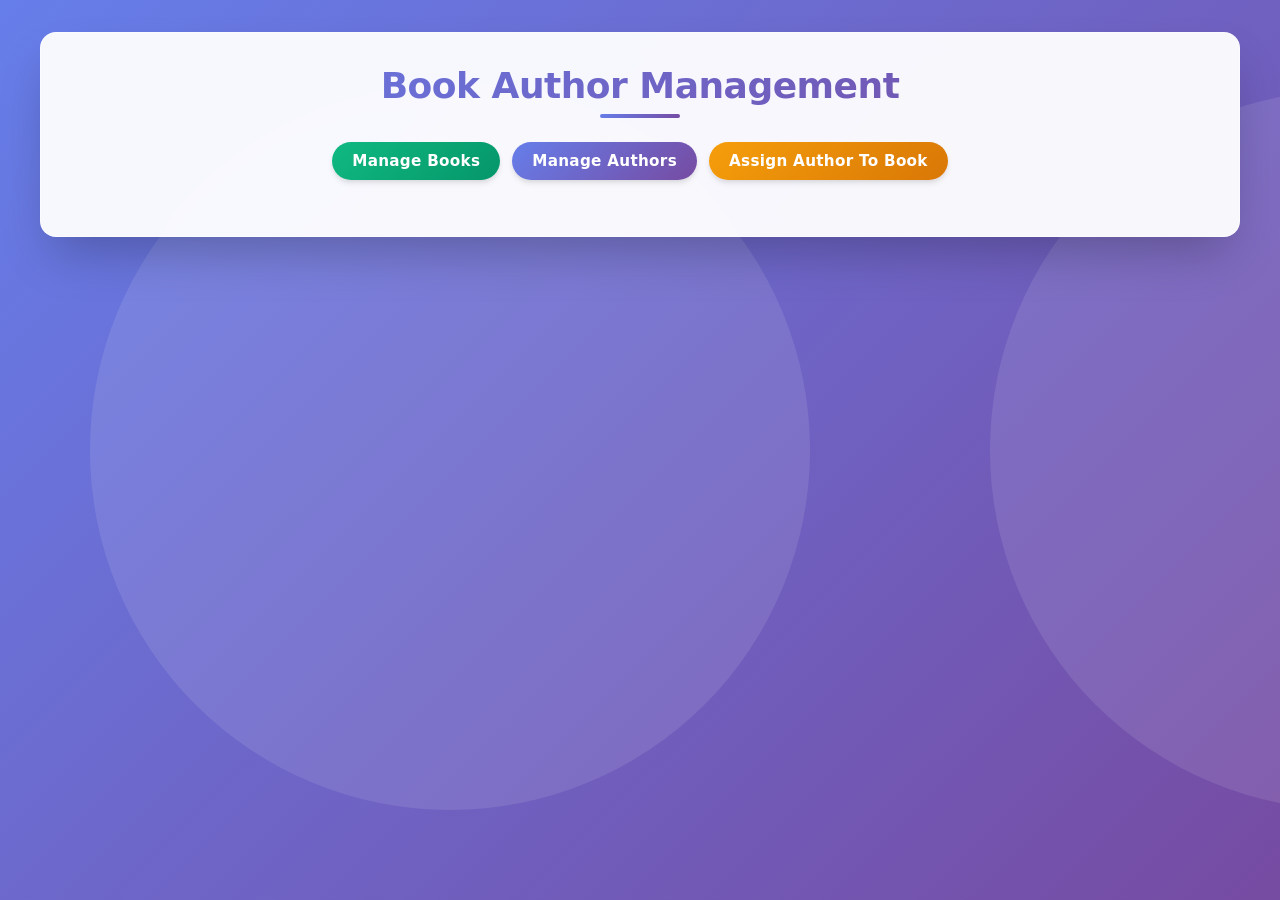
<file: index.html>
<!DOCTYPE html>
<html>
<head>
    <meta charset="utf-8">
    <meta name="viewport" content="width=device-width,initial-scale=1">
    <title>Book Author Management - Demo</title>
    <link rel="stylesheet" href="style.css">
</head>
<body>
    <div class="container">
        <h2>Book Author Management</h2>
        <div class="actions">
            <a href="books/" class="btn-add">Manage Books</a>
            <a href="authors/" class="btn-assign">Manage Authors</a>
            <a href="assign/" class="btn-edit">Assign Author To Book</a>
        </div>
    </div>
</body>
</html>
</file>
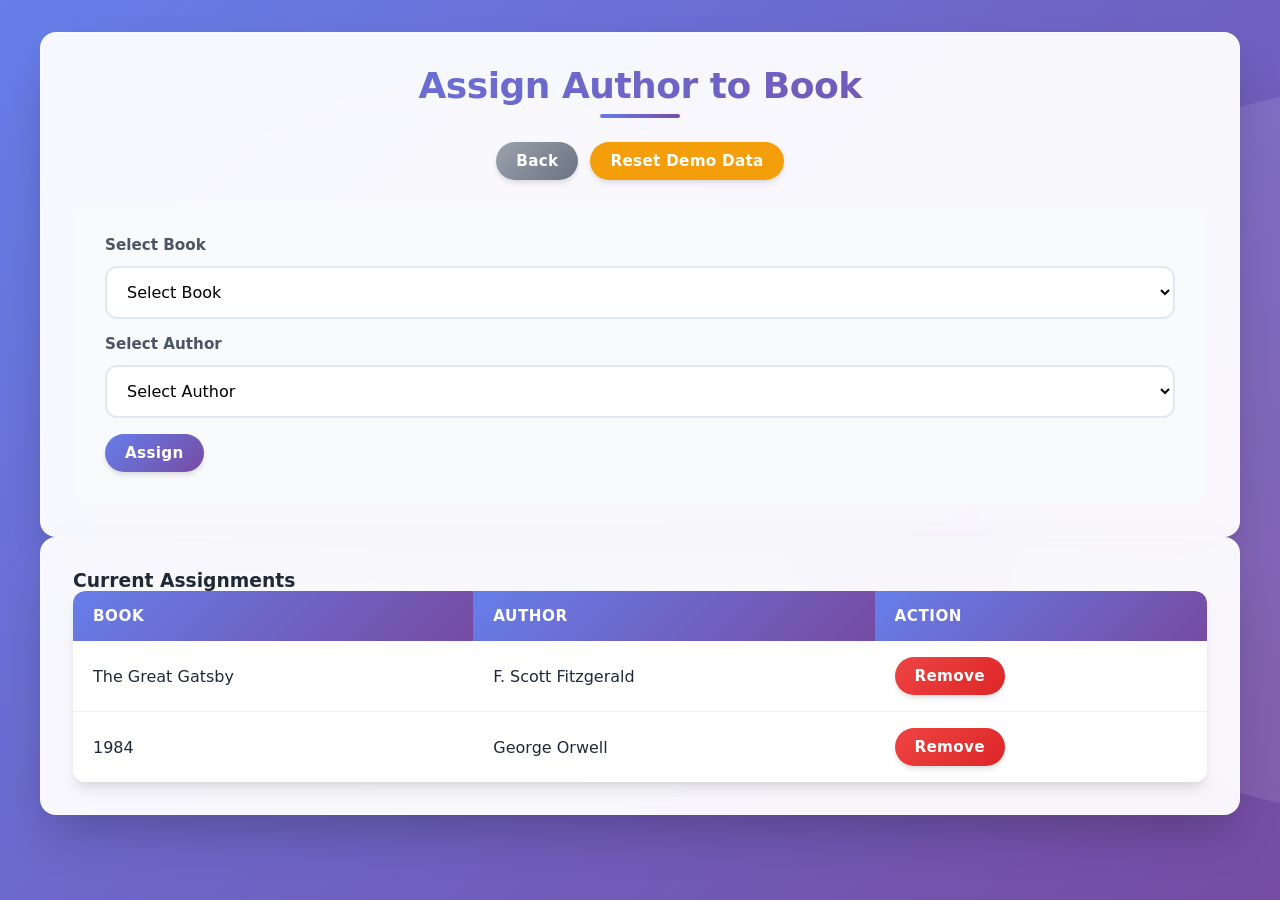
<file: assign/index.html>
<!DOCTYPE html>
<html>
<head>
    <meta charset="utf-8">
    <meta name="viewport" content="width=device-width,initial-scale=1">
    <title>Assign Author to Book - Demo</title>
    <link rel="stylesheet" href="../style.css">
</head>
<body>
    <div class="container">
        <h2>Assign Author to Book</h2>
        <div class="actions">
            <a href="../" class="btn-back">Back</a>
            <button onclick="AppData.resetData()" class="btn-warn" style="background: #f59e0b;">Reset Demo Data</button>
        </div>
        
        <form id="assignForm">
            <label>Select Book</label>
            <select id="book_id" required>
                <option value="">Select Book</option>
            </select>

            <label>Select Author</label>
            <select id="author_id" required>
                <option value="">Select Author</option>
            </select>

            <button class="btn-assign" type="submit">Assign</button>
        </form>
    </div>

    <div class="container">
        <h3>Current Assignments</h3>
        <div id="assignments-container">
            <!-- Assignments will be loaded here -->
        </div>
    </div>

    <script src="../js/data.js"></script>
    <script>
        function loadDropdowns() {
            const books = AppData.getBooks();
            const authors = AppData.getAuthors();
            
            const bookSelect = document.getElementById('book_id');
            const authorSelect = document.getElementById('author_id');
            
            bookSelect.innerHTML = '<option value="">Select Book</option>';
            authorSelect.innerHTML = '<option value="">Select Author</option>';
            
            books.forEach(book => {
                bookSelect.innerHTML += `<option value="${book.id}">${escapeHtml(book.title)}</option>`;
            });
            
            authors.forEach(author => {
                authorSelect.innerHTML += `<option value="${author.id}">${escapeHtml(author.name)}</option>`;
            });
        }
        
        function loadAssignments() {
            const assignments = AppData.getAssignmentsWithDetails();
            const container = document.getElementById('assignments-container');
            
            if (assignments.length === 0) {
                container.innerHTML = '<p class="note">No assignments yet.</p>';
                return;
            }
            
            let html = '<table><thead><tr><th>Book</th><th>Author</th><th>Action</th></tr></thead><tbody>';
            
            assignments.forEach(a => {
                html += `<tr>
                    <td>${escapeHtml(a.book_title)}</td>
                    <td>${escapeHtml(a.author_name)}</td>
                    <td>
                        <a href="#" onclick="removeAssignment(${a.book_id}, ${a.author_id})" class="btn-delete">Remove</a>
                    </td>
                </tr>`;
            });
            
            html += '</tbody></table>';
            container.innerHTML = html;
        }
        
        function escapeHtml(text) {
            if (!text) return '';
            const div = document.createElement('div');
            div.textContent = text;
            return div.innerHTML;
        }
        
        function removeAssignment(book_id, author_id) {
            if (confirm('Remove this assignment?')) {
                AppData.removeAssignment(book_id, author_id);
                loadAssignments();
                loadDropdowns();
            }
        }
        
        document.getElementById('assignForm').addEventListener('submit', function(e) {
            e.preventDefault();
            
            const book_id = document.getElementById('book_id').value;
            const author_id = document.getElementById('author_id').value;
            
            if (AppData.addAssignment(book_id, author_id)) {
                alert('Assignment created successfully!');
                loadAssignments();
                document.getElementById('assignForm').reset();
            } else {
                alert('This assignment already exists!');
            }
        });
        
        loadDropdowns();
        loadAssignments();
    </script>
</body>
</html>
</file>
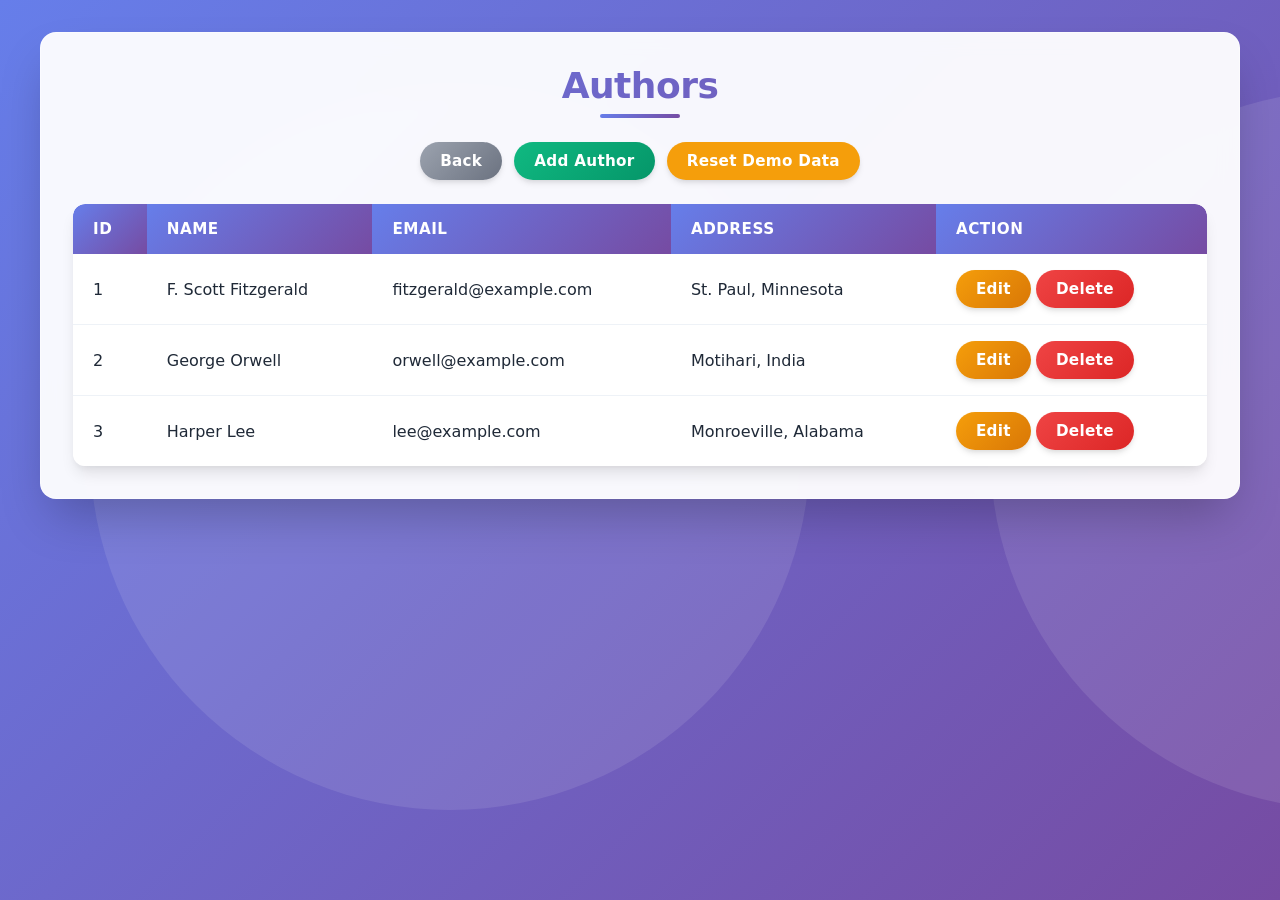
<file: authors/index.html>
<!DOCTYPE html>
<html>
<head>
    <meta charset="utf-8">
    <meta name="viewport" content="width=device-width,initial-scale=1">
    <title>Authors - Demo</title>
    <link rel="stylesheet" href="../style.css">
</head>
<body>
    <div class="container">
        <h2>Authors</h2>
        <div class="actions">
            <a href="../" class="btn-back">Back</a>
            <a href="create.html" class="btn-add">Add Author</a>
            <button onclick="AppData.resetData()" class="btn-warn" style="background: #f59e0b;">Reset Demo Data</button>
        </div>

        <div id="authors-table-container">
            <!-- Table will be loaded here via JavaScript -->
        </div>
    </div>

    <script src="../js/data.js"></script>
    <script>
        function loadAuthors() {
            const authors = AppData.getAuthors();
            const container = document.getElementById('authors-table-container');
            
            if (authors.length === 0) {
                container.innerHTML = '<p class="note">No authors found. <a href="create.html">Add your first author</a></p>';
                return;
            }
            
            let html = '<table><thead><tr><th>ID</th><th>Name</th><th>Email</th><th>Address</th><th>Action</th></tr></thead><tbody>';
            
            authors.forEach(author => {
                html += `<tr>
                    <td>${author.id}</td>
                    <td>${escapeHtml(author.name)}</td>
                    <td>${escapeHtml(author.email || '')}</td>
                    <td>${escapeHtml(author.address || '')}</td>
                    <td>
                        <a href="edit.html?id=${author.id}" class="btn-edit">Edit</a>
                        <a href="#" onclick="deleteAuthor(${author.id})" class="btn-delete">Delete</a>
                    </td>
                </tr>`;
            });
            
            html += '</tbody></table>';
            container.innerHTML = html;
        }
        
        function escapeHtml(text) {
            if (!text) return '';
            const div = document.createElement('div');
            div.textContent = text;
            return div.innerHTML;
        }
        
        function deleteAuthor(id) {
            if (confirm('Are you sure you want to delete this author?')) {
                AppData.deleteAuthor(id);
                loadAuthors();
            }
        }
        
        loadAuthors();
    </script>
</body>
</html>
</file>
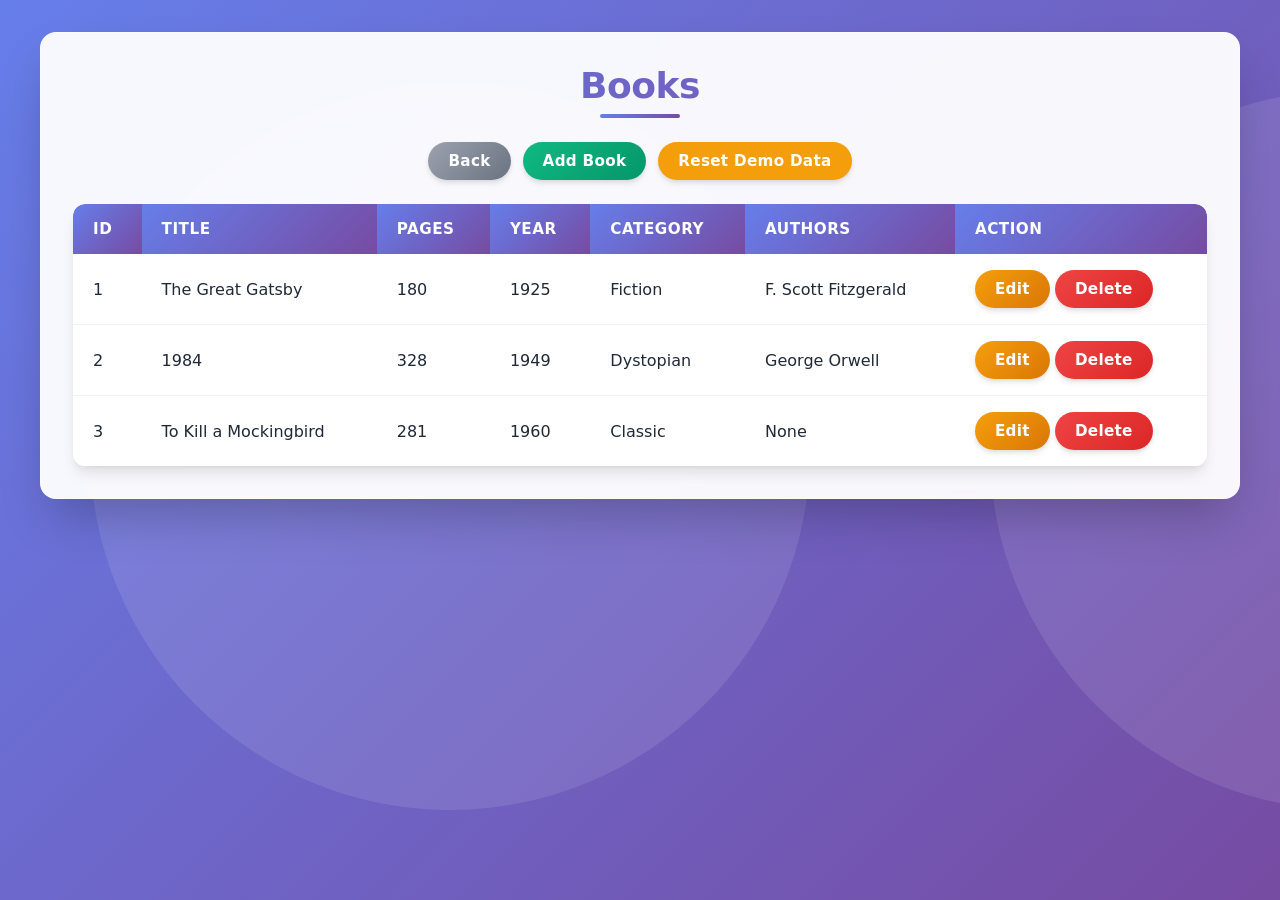
<file: books/index.html>
<!DOCTYPE html>
<html>
<head>
    <meta charset="utf-8">
    <meta name="viewport" content="width=device-width,initial-scale=1">
    <title>Books - Demo</title>
    <link rel="stylesheet" href="../style.css">
</head>
<body>
    <div class="container">
        <h2>Books</h2>
        <div class="actions">
            <a href="../" class="btn-back">Back</a>
            <a href="create.html" class="btn-add">Add Book</a>
            <button onclick="AppData.resetData()" class="btn-warn" style="background: #f59e0b;">Reset Demo Data</button>
        </div>

        <div id="books-table-container">
            <!-- Table will be loaded here via JavaScript -->
        </div>
    </div>

    <script src="../js/data.js"></script>
    <script>
        function loadBooks() {
            const books = AppData.getBooks();
            const container = document.getElementById('books-table-container');
            
            if (books.length === 0) {
                container.innerHTML = '<p class="note">No books found. <a href="create.html">Add your first book</a></p>';
                return;
            }
            
            let html = '<table><thead><tr><th>ID</th><th>Title</th><th>Pages</th><th>Year</th><th>Category</th><th>Authors</th><th>Action</th></tr></thead><tbody>';
            
            books.forEach(book => {
                const authors = AppData.getBookAuthors(book.id);
                const authorNames = authors.map(a => a.name).join(', ') || 'None';
                
                html += `<tr>
                    <td>${book.id}</td>
                    <td>${escapeHtml(book.title)}</td>
                    <td>${book.page}</td>
                    <td>${book.publish_year}</td>
                    <td>${escapeHtml(book.category || '')}</td>
                    <td>${escapeHtml(authorNames)}</td>
                    <td>
                        <a href="edit.html?id=${book.id}" class="btn-edit">Edit</a>
                        <a href="#" onclick="deleteBook(${book.id})" class="btn-delete">Delete</a>
                    </td>
                </tr>`;
            });
            
            html += '</tbody></table>';
            container.innerHTML = html;
        }
        
        function escapeHtml(text) {
            if (!text) return '';
            const div = document.createElement('div');
            div.textContent = text;
            return div.innerHTML;
        }
        
        function deleteBook(id) {
            if (confirm('Are you sure you want to delete this book?')) {
                AppData.deleteBook(id);
                loadBooks();
            }
        }
        
        loadBooks();
    </script>
</body>
</html>
</file>
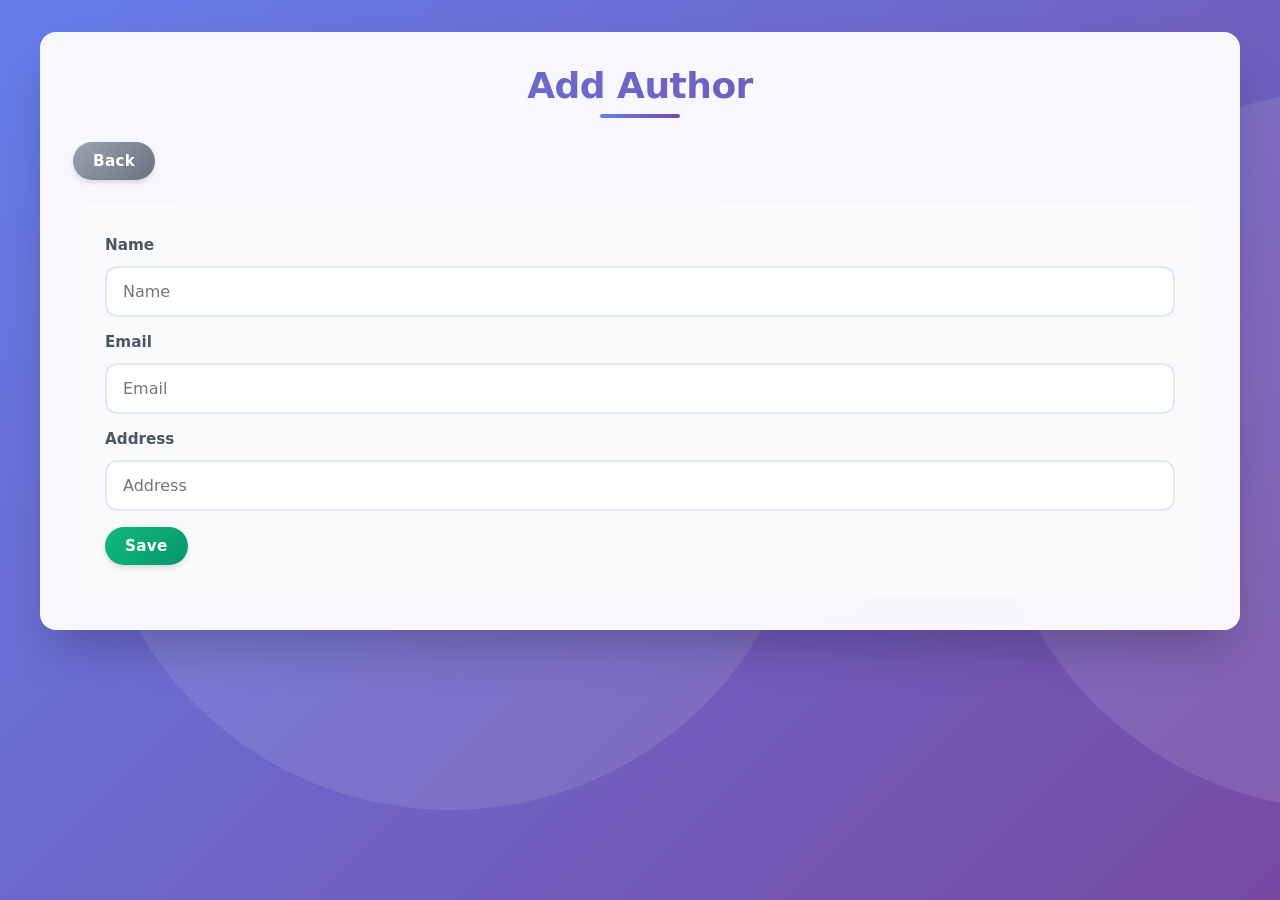
<file: authors/create.html>
<!DOCTYPE html>
<html>
<head>
    <meta charset="utf-8">
    <meta name="viewport" content="width=device-width,initial-scale=1">
    <title>Add Author - Demo</title>
    <link rel="stylesheet" href="../style.css">
</head>
<body>
    <div class="container">
        <h2>Add Author</h2>
        <a href="index.html" class="btn-back">Back</a>
        <form id="authorForm">
            <label>Name</label>
            <input type="text" id="name" placeholder="Name" required>
            <label>Email</label>
            <input type="email" id="email" placeholder="Email">
            <label>Address</label>
            <input type="text" id="address" placeholder="Address">
            <button class="btn-add" type="submit">Save</button>
        </form>
    </div>

    <script src="../js/data.js"></script>
    <script>
        document.getElementById('authorForm').addEventListener('submit', function(e) {
            e.preventDefault();
            
            const author = {
                name: document.getElementById('name').value,
                email: document.getElementById('email').value,
                address: document.getElementById('address').value
            };
            
            AppData.addAuthor(author);
            alert('Author added successfully!');
            window.location.href = 'index.html';
        });
    </script>
</body>
</html>
</file>
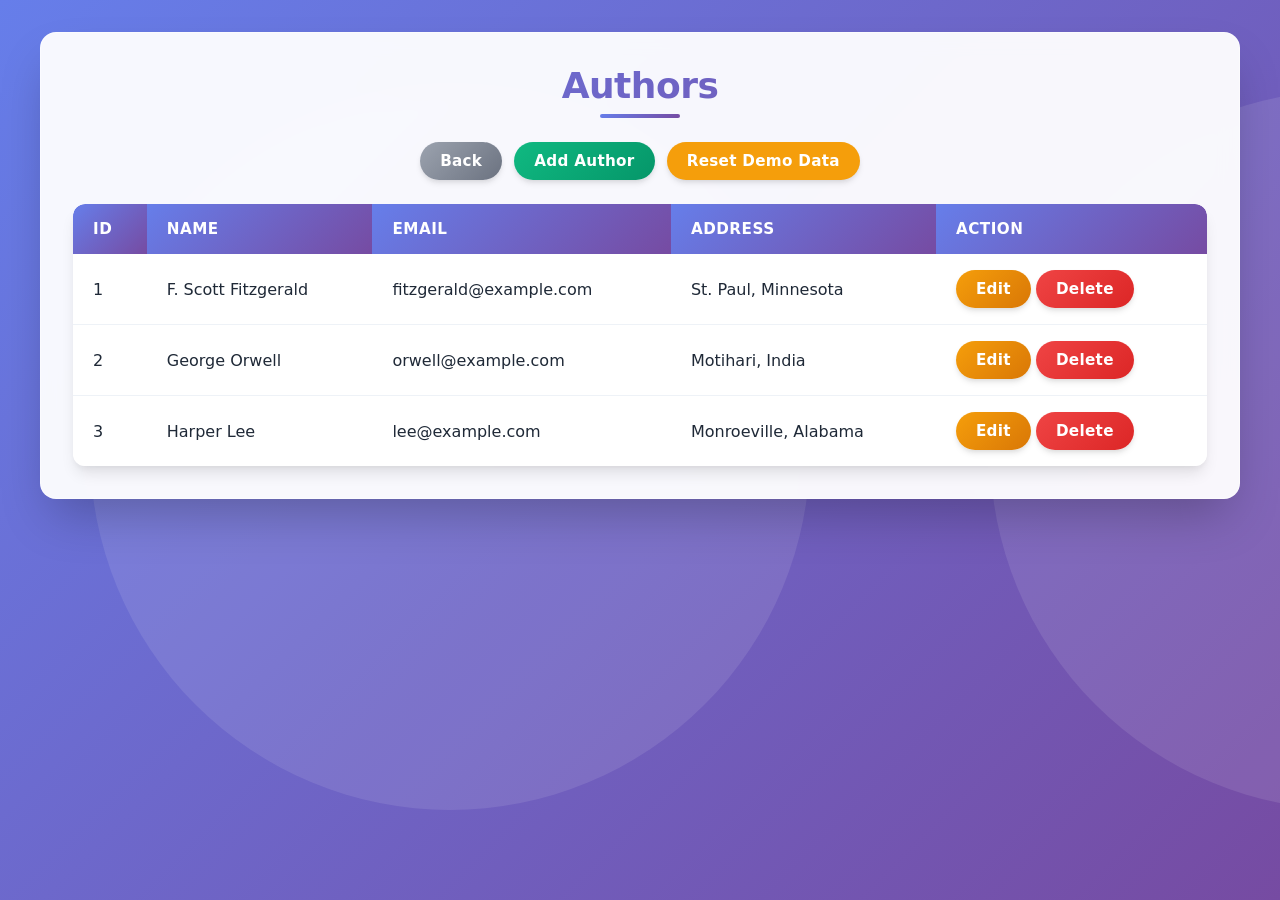
<file: authors/edit.html>
<!DOCTYPE html>
<html>
<head>
    <meta charset="utf-8">
    <meta name="viewport" content="width=device-width,initial-scale=1">
    <title>Edit Author - Demo</title>
    <link rel="stylesheet" href="../style.css">
</head>
<body>
    <div class="container">
        <h2>Edit Author</h2>
        <a href="index.html" class="btn-back">Back</a>
        <form id="authorForm">
            <label>Name</label>
            <input type="text" id="name" required>
            <label>Email</label>
            <input type="email" id="email">
            <label>Address</label>
            <input type="text" id="address">
            <button class="btn-edit" type="submit">Update</button>
        </form>
    </div>

    <script src="../js/data.js"></script>
    <script>
        const urlParams = new URLSearchParams(window.location.search);
        const authorId = urlParams.get('id');
        
        if (!authorId) {
            window.location.href = 'index.html';
        }
        
        const author = AppData.getAuthor(authorId);
        if (!author) {
            alert('Author not found!');
            window.location.href = 'index.html';
        }
        
        document.getElementById('name').value = author.name || '';
        document.getElementById('email').value = author.email || '';
        document.getElementById('address').value = author.address || '';
        
        document.getElementById('authorForm').addEventListener('submit', function(e) {
            e.preventDefault();
            
            const updatedAuthor = {
                name: document.getElementById('name').value,
                email: document.getElementById('email').value,
                address: document.getElementById('address').value
            };
            
            AppData.updateAuthor(authorId, updatedAuthor);
            alert('Author updated successfully!');
            window.location.href = 'index.html';
        });
    </script>
</body>
</html>
</file>
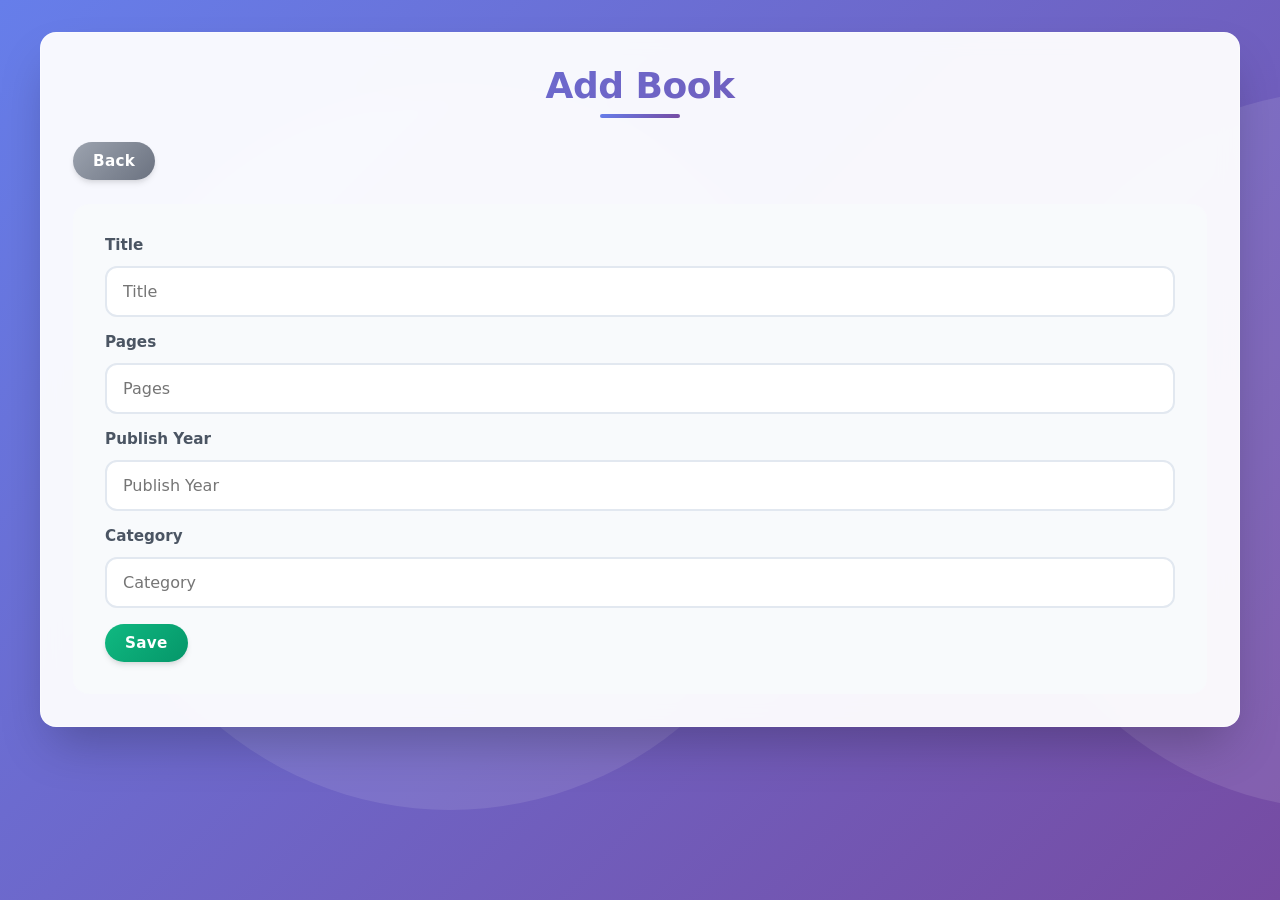
<file: books/create.html>
<!DOCTYPE html>
<html>
<head>
    <meta charset="utf-8">
    <meta name="viewport" content="width=device-width,initial-scale=1">
    <title>Add Book - Demo</title>
    <link rel="stylesheet" href="../style.css">
</head>
<body>
    <div class="container">
        <h2>Add Book</h2>
        <a href="index.html" class="btn-back">Back</a>
        <form id="bookForm">
            <label>Title</label>
            <input type="text" id="title" placeholder="Title" required>
            <label>Pages</label>
            <input type="number" id="page" placeholder="Pages">
            <label>Publish Year</label>
            <input type="number" id="publish_year" placeholder="Publish Year">
            <label>Category</label>
            <input type="text" id="category" placeholder="Category">
            <button class="btn-add" type="submit">Save</button>
        </form>
    </div>

    <script src="../js/data.js"></script>
    <script>
        document.getElementById('bookForm').addEventListener('submit', function(e) {
            e.preventDefault();
            
            const book = {
                title: document.getElementById('title').value,
                page: parseInt(document.getElementById('page').value) || 0,
                publish_year: parseInt(document.getElementById('publish_year').value) || 0,
                category: document.getElementById('category').value
            };
            
            AppData.addBook(book);
            alert('Book added successfully!');
            window.location.href = 'index.html';
        });
    </script>
</body>
</html>
</file>
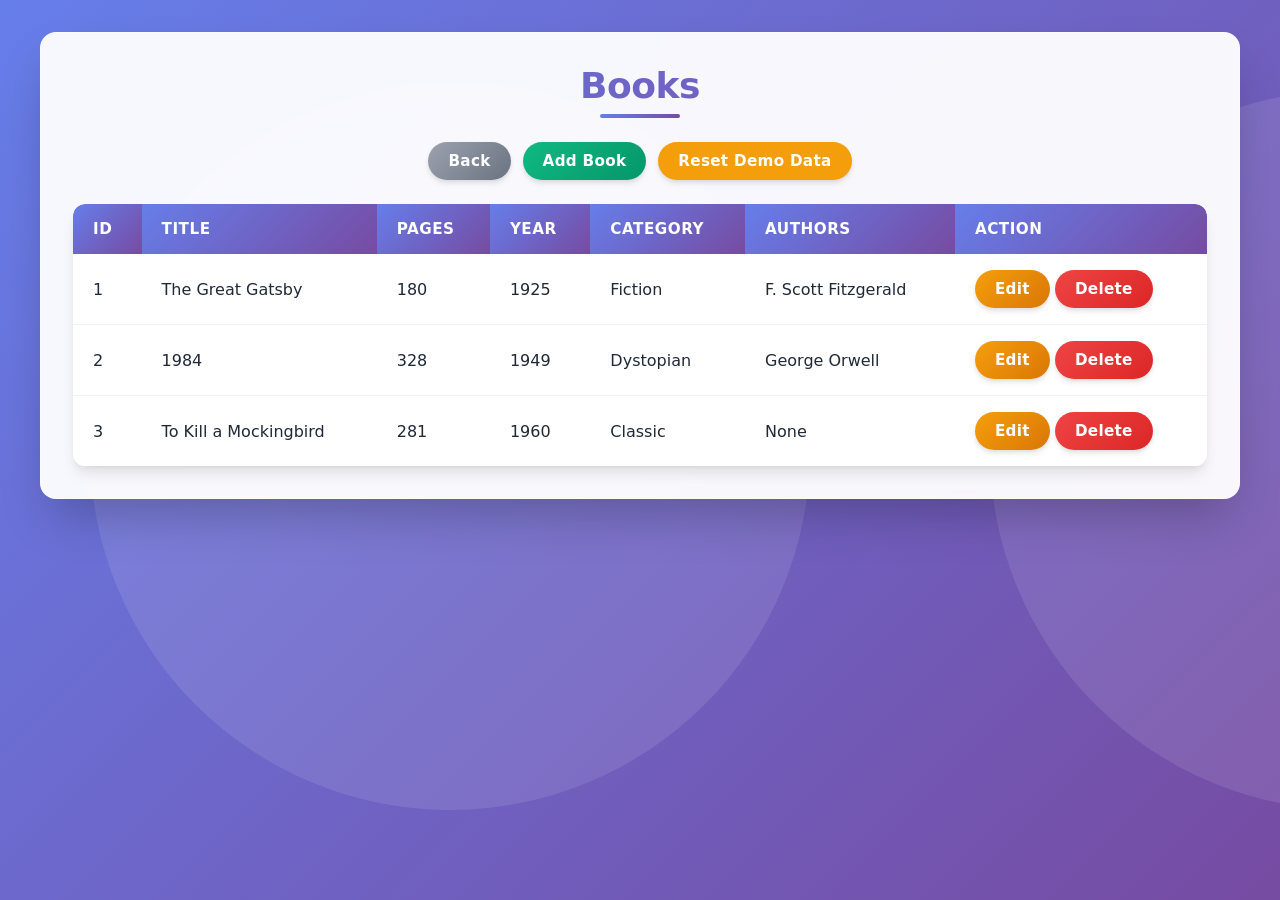
<file: books/edit.html>
<!DOCTYPE html>
<html>
<head>
    <meta charset="utf-8">
    <meta name="viewport" content="width=device-width,initial-scale=1">
    <title>Edit Book - Demo</title>
    <link rel="stylesheet" href="../style.css">
</head>
<body>
    <div class="container">
        <h2>Edit Book</h2>
        <a href="index.html" class="btn-back">Back</a>
        <form id="bookForm">
            <label>Title</label>
            <input type="text" id="title" required>
            <label>Pages</label>
            <input type="number" id="page">
            <label>Publish Year</label>
            <input type="number" id="publish_year">
            <label>Category</label>
            <input type="text" id="category">
            <button class="btn-edit" type="submit">Update</button>
        </form>
    </div>

    <script src="../js/data.js"></script>
    <script>
        const urlParams = new URLSearchParams(window.location.search);
        const bookId = urlParams.get('id');
        
        if (!bookId) {
            window.location.href = 'index.html';
        }
        
        const book = AppData.getBook(bookId);
        if (!book) {
            alert('Book not found!');
            window.location.href = 'index.html';
        }
        
        document.getElementById('title').value = book.title || '';
        document.getElementById('page').value = book.page || '';
        document.getElementById('publish_year').value = book.publish_year || '';
        document.getElementById('category').value = book.category || '';
        
        document.getElementById('bookForm').addEventListener('submit', function(e) {
            e.preventDefault();
            
            const updatedBook = {
                title: document.getElementById('title').value,
                page: parseInt(document.getElementById('page').value) || 0,
                publish_year: parseInt(document.getElementById('publish_year').value) || 0,
                category: document.getElementById('category').value
            };
            
            AppData.updateBook(bookId, updatedBook);
            alert('Book updated successfully!');
            window.location.href = 'index.html';
        });
    </script>
</body>
</html>
</file>
<file: style.css>
:root{
    --bg: linear-gradient(135deg, #667eea 0%, #764ba2 100%);
    --card: rgba(255, 255, 255, 0.95);
    --muted: #6b7280;
    --accent: #2563eb;
    --accent-light: #3b82f6;
    --accent-gradient: linear-gradient(135deg, #667eea 0%, #764ba2 100%);
    --success: #10b981;
    --success-light: #d1fae5;
    --danger: #ef4444;
    --danger-light: #fee2e2;
    --warn: #f59e0b;
    --warn-light: #fef3c7;
    --info: #3b82f6;
    --info-light: #dbeafe;
    --glass: rgba(255, 255, 255, 0.25);
    --shadow-sm: 0 4px 6px -1px rgba(0, 0, 0, 0.1), 0 2px 4px -1px rgba(0, 0, 0, 0.06);
    --shadow-md: 0 10px 15px -3px rgba(0, 0, 0, 0.1), 0 4px 6px -2px rgba(0, 0, 0, 0.05);
    --shadow-lg: 0 20px 25px -5px rgba(0, 0, 0, 0.1), 0 10px 10px -5px rgba(0, 0, 0, 0.04);
    --shadow-xl: 0 25px 50px -12px rgba(0, 0, 0, 0.25);
    --border-radius: 16px;
    --transition: all 0.3s cubic-bezier(0.4, 0, 0.2, 1);
}

* {
    box-sizing: border-box;
    margin: 0;
    padding: 0;
}

body {
    font-family: 'Inter', system-ui, -apple-system, 'Segoe UI', Roboto, 'Helvetica Neue', Arial, sans-serif;
    background: var(--bg);
    min-height: 100vh;
    padding: 32px;
    color: #1f2937;
    position: relative;
    overflow-x: hidden;
}

body::before {
    content: '';
    position: fixed;
    top: 0;
    left: 0;
    right: 0;
    bottom: 0;
    background: url('data:image/svg+xml,<svg xmlns="http://www.w3.org/2000/svg" viewBox="0 0 100 100" opacity="0.1"><circle cx="50" cy="50" r="40" fill="white"/></svg>') repeat;
    pointer-events: none;
    z-index: 0;
}

.container {
    max-width: 1200px;
    margin: 0 auto;
    background: var(--card);
    backdrop-filter: blur(10px);
    -webkit-backdrop-filter: blur(10px);
    padding: 32px;
    border-radius: var(--border-radius);
    box-shadow: var(--shadow-xl);
    position: relative;
    z-index: 1;
    border: 1px solid rgba(255, 255, 255, 0.5);
    animation: slideUp 0.5s ease-out;
}

@keyframes slideUp {
    from {
        opacity: 0;
        transform: translateY(20px);
    }
    to {
        opacity: 1;
        transform: translateY(0);
    }
}

h2 {
    text-align: center;
    margin: 0 0 24px;
    font-size: 2.25rem;
    font-weight: 700;
    background: var(--accent-gradient);
    -webkit-background-clip: text;
    -webkit-text-fill-color: transparent;
    background-clip: text;
    letter-spacing: -0.5px;
    position: relative;
    padding-bottom: 12px;
}

h2::after {
    content: '';
    position: absolute;
    bottom: 0;
    left: 50%;
    transform: translateX(-50%);
    width: 80px;
    height: 4px;
    background: var(--accent-gradient);
    border-radius: 2px;
    transition: var(--transition);
}

h2:hover::after {
    width: 120px;
}

.actions {
    display: flex;
    gap: 12px;
    align-items: center;
    justify-content: center;
    margin-bottom: 24px;
    flex-wrap: wrap;
}

/* Modern button styles - including button elements */
a.btn-add, a.btn-edit, a.btn-delete, a.btn-assign, a.btn-back, a.btn-warn, a.button,
button.btn-add, button.btn-edit, button.btn-delete, button.btn-assign, button.btn-back, button.btn-warn, button.button {
    display: inline-flex;
    align-items: center;
    justify-content: center;
    gap: 8px;
    padding: 10px 20px;
    border-radius: 50px;
    color: #fff;
    text-decoration: none;
    font-weight: 600;
    font-size: 0.95rem;
    letter-spacing: 0.3px;
    transition: var(--transition);
    border: none;
    cursor: pointer;
    position: relative;
    overflow: hidden;
    box-shadow: var(--shadow-sm);
    font-family: inherit;
}

a.btn-add::before, a.btn-edit::before, a.btn-delete::before, a.btn-assign::before, a.btn-back::before, a.btn-warn::before, a.button::before,
button.btn-add::before, button.btn-edit::before, button.btn-delete::before, button.btn-assign::before, button.btn-back::before, button.btn-warn::before, button.button::before {
    content: '';
    position: absolute;
    top: 50%;
    left: 50%;
    width: 0;
    height: 0;
    border-radius: 50%;
    background: rgba(255, 255, 255, 0.2);
    transform: translate(-50%, -50%);
    transition: width 0.6s, height 0.6s;
}

a.btn-add:hover::before, a.btn-edit:hover::before, a.btn-delete:hover::before, a.btn-assign:hover::before, a.btn-back:hover::before, a.btn-warn:hover::before, a.button:hover::before,
button.btn-add:hover::before, button.btn-edit:hover::before, button.btn-delete:hover::before, button.btn-assign:hover::before, button.btn-back:hover::before, button.btn-warn:hover::before, button.button:hover::before {
    width: 300px;
    height: 300px;
}

.btn-add {
    background: linear-gradient(135deg, var(--success) 0%, #059669 100%);
}

.btn-edit {
    background: linear-gradient(135deg, var(--warn) 0%, #d97706 100%);
}

.btn-delete {
    background: linear-gradient(135deg, var(--danger) 0%, #dc2626 100%);
}

.btn-assign {
    background: var(--accent-gradient);
}

.btn-back {
    background: #9ca3af; /* updated to a nicer gray */
    background: linear-gradient(135deg, #9ca3af 0%, #6b7280 100%);
}

.btn-warn {
    background: linear-gradient(135deg, var(--warn) 0%, #d97706 100%);
}

.btn-info {
    background: linear-gradient(135deg, var(--info) 0%, #2563eb 100%);
}

.btn-add:hover, .btn-edit:hover, .btn-delete:hover, .btn-assign:hover, .btn-back:hover, .btn-warn:hover, .btn-info:hover {
    transform: translateY(-2px);
    box-shadow: var(--shadow-lg);
}

.btn-add:active, .btn-edit:active, .btn-delete:active, .btn-assign:active, .btn-back:active, .btn-warn:active, .btn-info:active {
    transform: translateY(0);
    box-shadow: var(--shadow-sm);
}

/* Disabled button state */
button:disabled, a.btn-disabled {
    opacity: 0.5;
    cursor: not-allowed;
    pointer-events: none;
}

/* Enhanced table styles */
.table-responsive {
    overflow-x: auto;
    margin-top: 24px;
    border-radius: 12px;
}

table {
    width: 100%;
    border-collapse: separate;
    border-spacing: 0;
    background: white;
    border-radius: 12px;
    overflow: hidden;
    box-shadow: var(--shadow-md);
}

th, td {
    padding: 16px 20px;
    text-align: left;
    transition: var(--transition);
}

th {
    background: var(--accent-gradient);
    color: white;
    font-weight: 600;
    font-size: 0.95rem;
    text-transform: uppercase;
    letter-spacing: 0.5px;
    border-bottom: none;
    position: relative;
}

th:first-child {
    border-top-left-radius: 12px;
}

th:last-child {
    border-top-right-radius: 12px;
}

td {
    background: white;
    border-bottom: 1px solid #eef2f7;
}

tr {
    transition: var(--transition);
}

tr:hover td {
    background: #f8fafc;
    transform: scale(1.01);
    box-shadow: 0 2px 8px rgba(0, 0, 0, 0.05);
}

tr:last-child td {
    border-bottom: none;
}

tr:last-child td:first-child {
    border-bottom-left-radius: 12px;
}

tr:last-child td:last-child {
    border-bottom-right-radius: 12px;
}

/* Empty state styling */
.empty-state {
    text-align: center;
    padding: 48px 24px;
    background: #f8fafc;
    border-radius: 12px;
    margin: 24px 0;
}

.empty-state p {
    color: var(--muted);
    font-size: 1.1rem;
    margin-bottom: 16px;
}

.empty-state .btn-add {
    display: inline-flex;
}

/* Form elements */
form {
    background: #f8fafc;
    padding: 32px;
    border-radius: 16px;
    margin-top: 24px;
}

.form-row {
    margin-bottom: 16px;
}

form input, form select, form textarea {
    width: 100%;
    padding: 14px 16px;
    margin: 8px 0 16px;
    border: 2px solid #e2e8f0;
    border-radius: 12px;
    background: #fff;
    font-size: 1rem;
    transition: var(--transition);
    font-family: inherit;
}

form input:hover, form select:hover, form textarea:hover {
    border-color: var(--accent-light);
}

form input:focus, form select:focus, form textarea:focus {
    outline: none;
    border-color: var(--accent);
    box-shadow: 0 0 0 3px rgba(37, 99, 235, 0.1);
}

form label {
    font-weight: 600;
    color: #4b5563;
    font-size: 0.95rem;
    margin-bottom: 4px;
    display: block;
}

/* Form validation styles */
input.error, select.error, textarea.error {
    border-color: var(--danger);
}

.error-message {
    color: var(--danger);
    font-size: 0.85rem;
    margin-top: -12px;
    margin-bottom: 12px;
    display: block;
}

/* Note and alert styles */
.note {
    color: var(--muted);
    font-size: 0.95rem;
    padding: 12px 16px;
    background: #f8fafc;
    border-radius: 8px;
    border-left: 4px solid var(--accent);
    margin: 16px 0;
}

.alert {
    padding: 16px 20px;
    border-radius: 12px;
    margin: 16px 0;
    display: flex;
    align-items: center;
    gap: 12px;
    animation: slideIn 0.3s ease-out;
}

@keyframes slideIn {
    from {
        opacity: 0;
        transform: translateX(-10px);
    }
    to {
        opacity: 1;
        transform: translateX(0);
    }
}

.alert-success {
    background: var(--success-light);
    color: #065f46;
    border-left: 4px solid var(--success);
}

.alert-warning {
    background: var(--warn-light);
    color: #92400e;
    border-left: 4px solid var(--warn);
}

.alert-danger {
    background: var(--danger-light);
    color: #991b1b;
    border-left: 4px solid var(--danger);
}

.alert-info {
    background: var(--info-light);
    color: #1e40af;
    border-left: 4px solid var(--info);
}

/* Close button for alerts */
.alert-close {
    margin-left: auto;
    background: none;
    border: none;
    font-size: 1.2rem;
    cursor: pointer;
    color: inherit;
    opacity: 0.7;
    transition: var(--transition);
}

.alert-close:hover {
    opacity: 1;
}

/* Status badges */
.status-badge {
    display: inline-block;
    padding: 6px 12px;
    border-radius: 50px;
    font-size: 0.85rem;
    font-weight: 600;
    text-transform: uppercase;
    letter-spacing: 0.5px;
}

.status-badge.success {
    background: var(--success-light);
    color: #065f46;
}

.status-badge.warning {
    background: var(--warn-light);
    color: #92400e;
}

.status-badge.danger {
    background: var(--danger-light);
    color: #991b1b;
}

.status-badge.info {
    background: var(--info-light);
    color: #1e40af;
}

/* Card styles */
.card {
    background: white;
    border-radius: 16px;
    padding: 24px;
    box-shadow: var(--shadow-md);
    transition: var(--transition);
    margin-bottom: 24px;
}

.card:hover {
    transform: translateY(-4px);
    box-shadow: var(--shadow-lg);
}

.card-header {
    display: flex;
    justify-content: space-between;
    align-items: center;
    margin-bottom: 16px;
    padding-bottom: 12px;
    border-bottom: 2px solid #eef2f7;
}

.card-header h3 {
    font-size: 1.25rem;
    color: #1f2937;
}

.card-header h3 i {
    margin-right: 8px;
    color: var(--accent);
}

/* Stats cards */
.stats-grid {
    display: grid;
    grid-template-columns: repeat(auto-fit, minmax(200px, 1fr));
    gap: 20px;
    margin: 24px 0;
}

.stat-card {
    background: white;
    padding: 24px;
    border-radius: 16px;
    box-shadow: var(--shadow-md);
    text-align: center;
    transition: var(--transition);
}

.stat-card:hover {
    transform: translateY(-4px);
    box-shadow: var(--shadow-lg);
}

.stat-number {
    font-size: 2.5rem;
    font-weight: 700;
    background: var(--accent-gradient);
    -webkit-background-clip: text;
    -webkit-text-fill-color: transparent;
    background-clip: text;
    line-height: 1.2;
}

.stat-label {
    color: var(--muted);
    font-size: 0.95rem;
    text-transform: uppercase;
    letter-spacing: 0.5px;
}

/* Search and filter bar */
.search-bar {
    display: flex;
    gap: 12px;
    margin-bottom: 24px;
    flex-wrap: wrap;
}

.search-input {
    flex: 1;
    min-width: 250px;
    padding: 12px 16px;
    border: 2px solid #e2e8f0;
    border-radius: 50px;
    font-size: 1rem;
    transition: var(--transition);
}

.search-input:focus {
    outline: none;
    border-color: var(--accent);
    box-shadow: 0 0 0 3px rgba(37, 99, 235, 0.1);
}

.filter-select {
    padding: 12px 24px;
    border: 2px solid #e2e8f0;
    border-radius: 50px;
    background: white;
    font-size: 1rem;
    cursor: pointer;
    transition: var(--transition);
}

.filter-select:focus {
    outline: none;
    border-color: var(--accent);
}

/* Modal styles */
.modal {
    display: none;
    position: fixed;
    top: 0;
    left: 0;
    right: 0;
    bottom: 0;
    background: rgba(0, 0, 0, 0.5);
    backdrop-filter: blur(5px);
    z-index: 1000;
    align-items: center;
    justify-content: center;
    animation: fadeIn 0.3s ease-out;
}

@keyframes fadeIn {
    from { opacity: 0; }
    to { opacity: 1; }
}

.modal.show {
    display: flex;
}

.modal-content {
    background: white;
    border-radius: 24px;
    padding: 32px;
    max-width: 500px;
    width: 90%;
    max-height: 90vh;
    overflow-y: auto;
    box-shadow: var(--shadow-xl);
    animation: scaleIn 0.3s ease-out;
}

@keyframes scaleIn {
    from {
        transform: scale(0.9);
        opacity: 0;
    }
    to {
        transform: scale(1);
        opacity: 1;
    }
}

.modal-header {
    display: flex;
    justify-content: space-between;
    align-items: center;
    margin-bottom: 24px;
    padding-bottom: 12px;
    border-bottom: 2px solid #eef2f7;
}

.modal-header h3 {
    font-size: 1.5rem;
    color: #1f2937;
}

.modal-close {
    background: none;
    border: none;
    font-size: 1.5rem;
    cursor: pointer;
    color: var(--muted);
    transition: var(--transition);
}

.modal-close:hover {
    color: var(--danger);
    transform: rotate(90deg);
}

.modal-footer {
    margin-top: 24px;
    padding-top: 16px;
    border-top: 2px solid #eef2f7;
    display: flex;
    justify-content: flex-end;
    gap: 12px;
}

/* Loading spinner */
.spinner {
    display: inline-block;
    width: 40px;
    height: 40px;
    border: 3px solid rgba(37, 99, 235, 0.1);
    border-radius: 50%;
    border-top-color: var(--accent);
    animation: spin 0.8s linear infinite;
}

.spinner-sm {
    width: 20px;
    height: 20px;
    border-width: 2px;
}

@keyframes spin {
    to { transform: rotate(360deg); }
}

/* Loading overlay */
.loading-overlay {
    position: fixed;
    top: 0;
    left: 0;
    right: 0;
    bottom: 0;
    background: rgba(255, 255, 255, 0.8);
    backdrop-filter: blur(3px);
    display: flex;
    align-items: center;
    justify-content: center;
    z-index: 2000;
    animation: fadeIn 0.2s ease-out;
}

/* Tooltips */
[data-tooltip] {
    position: relative;
    cursor: help;
}

[data-tooltip]:before {
    content: attr(data-tooltip);
    position: absolute;
    bottom: 100%;
    left: 50%;
    transform: translateX(-50%);
    padding: 8px 12px;
    background: #1f2937;
    color: white;
    font-size: 0.85rem;
    border-radius: 6px;
    white-space: nowrap;
    opacity: 0;
    visibility: hidden;
    transition: var(--transition);
    pointer-events: none;
    z-index: 100;
}

[data-tooltip]:hover:before {
    opacity: 1;
    visibility: visible;
    transform: translateX(-50%) translateY(-8px);
}

/* Breadcrumb navigation */
.breadcrumb {
    display: flex;
    gap: 8px;
    align-items: center;
    margin-bottom: 24px;
    padding: 12px 16px;
    background: #f8fafc;
    border-radius: 50px;
    flex-wrap: wrap;
}

.breadcrumb-item {
    color: var(--muted);
    text-decoration: none;
    transition: var(--transition);
}

.breadcrumb-item:hover {
    color: var(--accent);
}

.breadcrumb-item.active {
    color: #1f2937;
    font-weight: 600;
}

.breadcrumb-separator {
    color: var(--muted);
    margin: 0 4px;
}

/* Pagination */
.pagination {
    display: flex;
    gap: 8px;
    justify-content: center;
    margin-top: 24px;
    flex-wrap: wrap;
}

.pagination-item {
    min-width: 40px;
    height: 40px;
    display: flex;
    align-items: center;
    justify-content: center;
    background: white;
    border-radius: 8px;
    color: #1f2937;
    text-decoration: none;
    transition: var(--transition);
    box-shadow: var(--shadow-sm);
}

.pagination-item:hover {
    background: var(--accent);
    color: white;
    transform: translateY(-2px);
    box-shadow: var(--shadow-md);
}

.pagination-item.active {
    background: var(--accent-gradient);
    color: white;
    font-weight: 600;
}

.pagination-item.disabled {
    opacity: 0.5;
    pointer-events: none;
}

/* Responsive design */
@media (max-width: 768px) {
    body {
        padding: 16px;
    }
    
    .container {
        padding: 20px;
    }
    
    h2 {
        font-size: 1.75rem;
    }
    
    th, td {
        padding: 12px 10px;
        font-size: 0.9rem;
    }
    
    .actions {
        flex-direction: column;
        align-items: stretch;
    }
    
    a.btn-add, a.btn-edit, a.btn-delete, a.btn-assign, a.btn-back, a.btn-warn, a.button,
    button.btn-add, button.btn-edit, button.btn-delete, button.btn-assign, button.btn-back, button.btn-warn, button.button {
        width: 100%;
        text-align: center;
    }
    
    .stats-grid {
        grid-template-columns: 1fr;
    }
    
    .modal-content {
        padding: 20px;
        width: 95%;
    }
}

@media (max-width: 480px) {
    .table-responsive {
        margin: 0 -20px;
        width: calc(100% + 40px);
        border-radius: 0;
    }
    
    table {
        border-radius: 0;
    }
    
    th:first-child, tr:last-child td:first-child {
        border-top-left-radius: 0;
        border-bottom-left-radius: 0;
    }
    
    th:last-child, tr:last-child td:last-child {
        border-top-right-radius: 0;
        border-bottom-right-radius: 0;
    }
    
    form {
        padding: 20px;
    }
    
    .search-bar {
        flex-direction: column;
    }
    
    .search-input, .filter-select {
        width: 100%;
    }
    
    .breadcrumb {
        border-radius: 8px;
        font-size: 0.9rem;
    }
}

/* Custom scrollbar */
::-webkit-scrollbar {
    width: 8px;
    height: 8px;
}

::-webkit-scrollbar-track {
    background: #f1f1f1;
    border-radius: 4px;
}

::-webkit-scrollbar-thumb {
    background: linear-gradient(135deg, var(--accent) 0%, #764ba2 100%);
    border-radius: 4px;
}

::-webkit-scrollbar-thumb:hover {
    background: linear-gradient(135deg, #764ba2 0%, var(--accent) 100%);
}

/* Print styles */
@media print {
    body {
        background: white;
        padding: 0;
    }
    
    .container {
        box-shadow: none;
        border: 1px solid #eef2f7;
    }
    
    .actions, .btn-back, .btn-add, .btn-edit, .btn-delete, .btn-assign, .btn-warn {
        display: none !important;
    }
    
    table {
        box-shadow: none;
    }
    
    th {
        background: #f3f4f6;
        color: #1f2937;
        -webkit-text-fill-color: #1f2937;
    }
}

/* Utility classes */
.text-center { text-align: center; }
.text-left { text-align: left; }
.text-right { text-align: right; }

.mt-1 { margin-top: 8px; }
.mt-2 { margin-top: 16px; }
.mt-3 { margin-top: 24px; }
.mt-4 { margin-top: 32px; }
.mt-5 { margin-top: 40px; }

.mb-1 { margin-bottom: 8px; }
.mb-2 { margin-bottom: 16px; }
.mb-3 { margin-bottom: 24px; }
.mb-4 { margin-bottom: 32px; }
.mb-5 { margin-bottom: 40px; }

.p-1 { padding: 8px; }
.p-2 { padding: 16px; }
.p-3 { padding: 24px; }
.p-4 { padding: 32px; }
.p-5 { padding: 40px; }

.hidden { display: none !important; }
.visible { display: block !important; }

.flex { display: flex; }
.flex-col { flex-direction: column; }
.items-center { align-items: center; }
.justify-between { justify-content: space-between; }
.justify-center { justify-content: center; }
.gap-1 { gap: 8px; }
.gap-2 { gap: 16px; }
.gap-3 { gap: 24px; }

.w-100 { width: 100%; }
.h-100 { height: 100%; }

.rounded { border-radius: var(--border-radius); }
.shadow { box-shadow: var(--shadow-md); }
.shadow-lg { box-shadow: var(--shadow-lg); }

/* Animation for data updates */
@keyframes highlight {
    0% { background-color: rgba(37, 99, 235, 0.2); }
    100% { background-color: transparent; }
}

.highlight {
    animation: highlight 1.5s ease-out;
}
</file>
